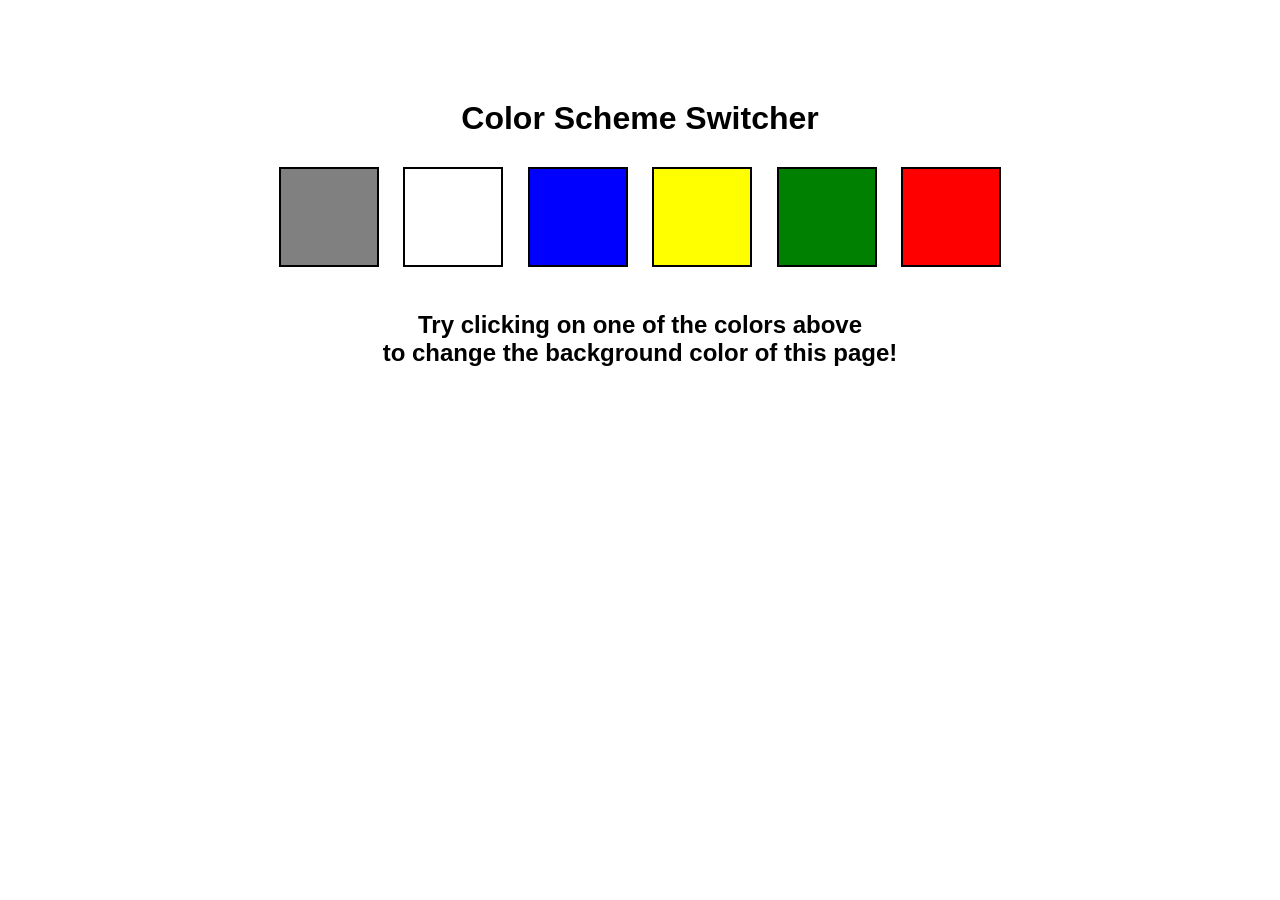
<file: 01_colorSwitcher/index.html>
<!DOCTYPE html>
<html lang="en">
<head>
    <meta charset="UTF-8" />
    <meta name="viewport" content="width=device-width, initial-scale=1.0" />
    <meta http-equiv="X-UA-Compatible" content="ie=edge" />
    <title>Background Color Switcher - JavaScript</title>
    <link rel="stylesheet" href="style.css" />
</head>

<body>
    <div class="main">
        <h1>Color Scheme Switcher</h1>
        <span class="button" id="grey"></span>
        <span class="button" id="white"></span>
        <span class="button" id="blue"></span>
        <span class="button" id="yellow"></span>
        <span class="button" id="green"></span>
        <span class="button" id="red"></span>
        <h2>
            Try clicking on one of the colors above
            <span>to change the background color of this page!</span>
        </h2>
    </div>
    <script src="main.js"></script>
</body>
</html>
</file>
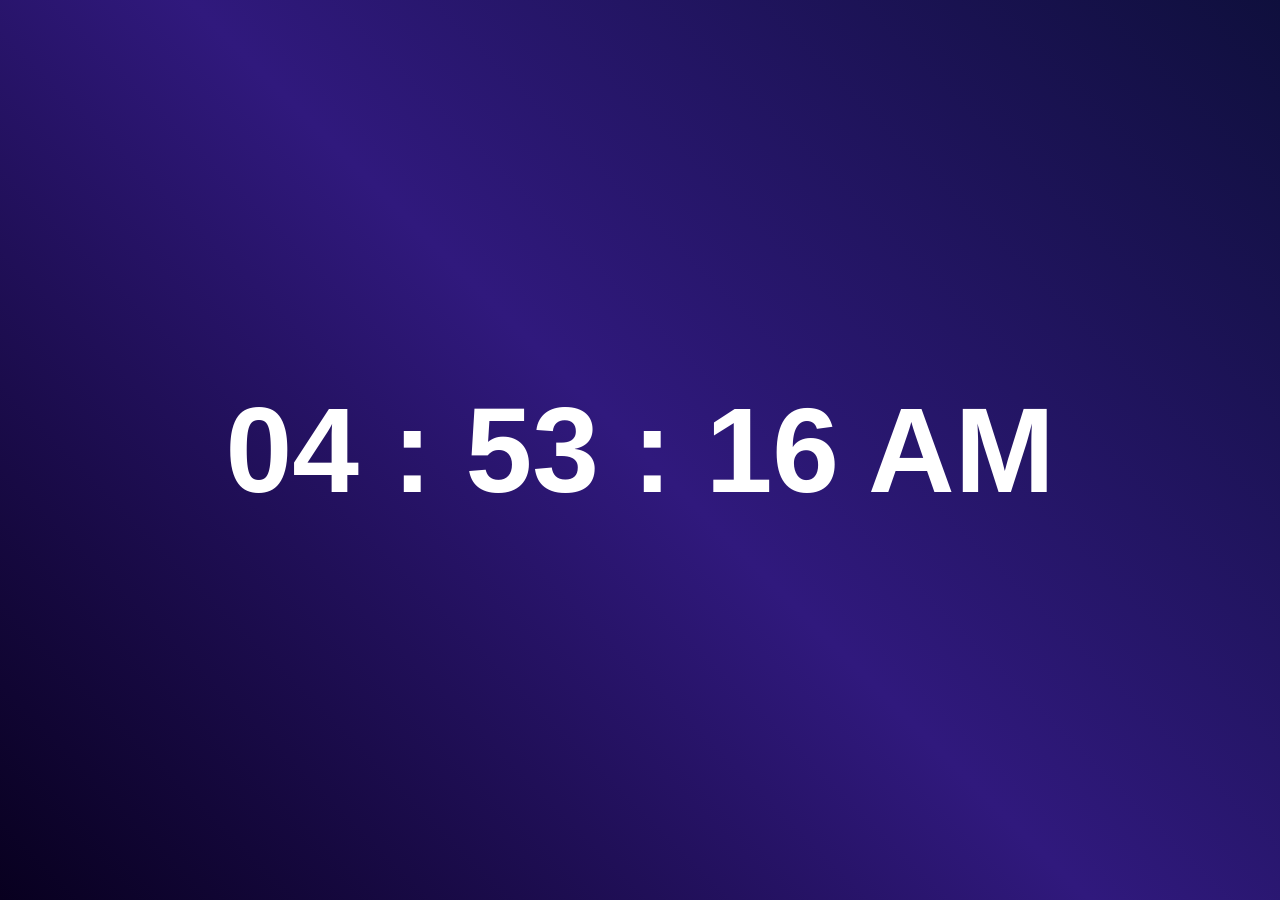
<file: 02_digitalClock/index.html>
<!DOCTYPE html>
<html lang="en">
<head>
    <meta charset="UTF-8">
    <meta name="viewport" content="width=device-width, initial-scale=1.0">
    <link rel="stylesheet" href="style.css">
    <title>Digital Clock</title>
</head>

<body onload="showTime()">
    <h1>clock</h1>

    <script src="main.js"></script>
</body>
</html>
</file>
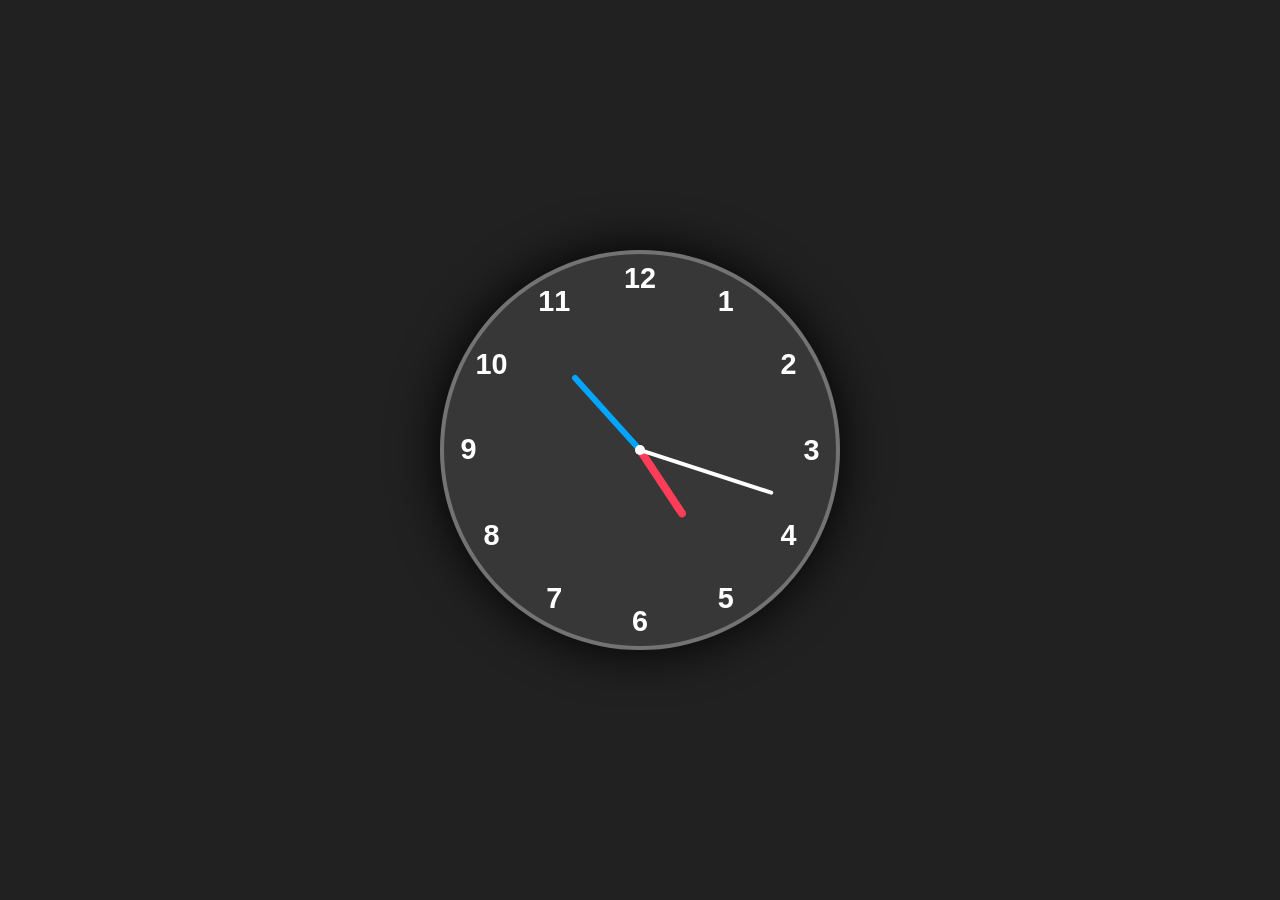
<file: 03_AnalogColck/index.html>
<!DOCTYPE html>
<html lang="en">
<head>
    <meta charset="UTF-8">
    <meta name="viewport" content="width=device-width, initial-scale=1.0">
    <link rel="stylesheet" href="style.css">
    <title>Analog Clock - JavaScript</title>
</head>

<body onload="showTime()">
    <div class="container">
        <div class="clock">

            <div style="--clr:#ff3d58; --h:80px; --w:8px" id="hour" class="hand"><i></i></div>
            <div style="--clr:#00a6ff; --h:100px; --w:6px" id="minute" class="hand"><i></i></div>
            <div style="--clr:#fff; --h:140px; --w:4px" id="second" class="hand"><i></i></div>

            <span style="--n:1"><b>1</b></span>
            <span style="--n:2"><b>2</b></span>
            <span style="--n:3"><b>3</b></span>
            <span style="--n:4"><b>4</b></span>
            <span style="--n:5"><b>5</b></span>
            <span style="--n:6"><b>6</b></span>
            <span style="--n:7"><b>7</b></span>
            <span style="--n:8"><b>8</b></span>
            <span style="--n:9"><b>9</b></span>
            <span style="--n:10"><b>10</b></span>
            <span style="--n:11"><b>11</b></span>
            <span style="--n:12"><b>12</b></span>
        </div>
    </div>

    <script src="main.js"></script>
</body>
</html>
</file>
<file: 01_colorSwitcher/style.css>
* {
    margin: 0;
    padding: 0;
    box-sizing: border-box;
    font-family: Arial, Helvetica, sans-serif;
}

span {
  display: block;
}
.main {
  margin: 100px auto 100px;
  width: 80%;
  text-align: center;
}

.button {
  width: 100px;
  height: 100px;
  margin: 10px;
  margin-top: 30px;
  margin-bottom: 40px;
  border: solid black 2px;
  display: inline-block;
}

#grey {
  background: grey;
}

#white {
  background: white;
}
#blue {
  background: blue;
}
#yellow {
  background: yellow;
}
#green {
  background: green;
}
#red {
  background: red;
}
</file>
<file: 02_digitalClock/style.css>
* {
    margin: 0;
    padding: 0;
    box-sizing: border-box;
    font-family: 'Poppins', sans-serif;
}
body {
    height: 100vh;
    color: #fff;
    background: linear-gradient(45deg, #08001f, #30197d, #0f0f3d);
    display: flex;
    justify-content: center;
    align-items: center;
}
h1 {
    font-size: 120px;
    font-weight: 900;
}
</file>
<file: 03_AnalogColck/style.css>
* {
    margin: 0;
    padding: 0;
    box-sizing: border-box;
    font-family: Arial, Helvetica, sans-serif;
}
body {
    height: 100vh;
    display: flex;
    justify-content: center;
    align-items: center;
    color: #fff;
    background: #212121;
}
.container {
    position: relative;
}
.clock {
    position: relative;
    width: 400px;
    height: 400px;
    background: rgba(255, 255, 255, 0.1);
    border: 4px solid rgba(255, 255, 255, 0.3);
    border-radius: 50%;
    box-shadow: 0 0 50px rgba(0, 0, 0, 1);
    display: flex;
    justify-content: center;
    align-items: center;
}
.clock span {
    position: absolute;
    transform: rotate(calc(30deg * var(--n)));
    inset: 8px;
    text-align: center;
}
.clock span b {
    display: inline-block;
    transform: rotate(calc(-30deg * var(--n)));
    font-size: 1.8rem;
}
.clock::before {
    position: absolute;
    content: '';
    width: 10px;
    height: 10px;
    background: #fff;
    border-radius: 50%;
    z-index: 2;
}
.hand {
    position: absolute;
    display: flex;
    justify-content: center;
    align-items: flex-end;
}
.hand i {
    position: absolute;
    width: var(--w);
    height: var(--h);
    background: var(--clr);
    border-radius: 10px;
}
</file>
